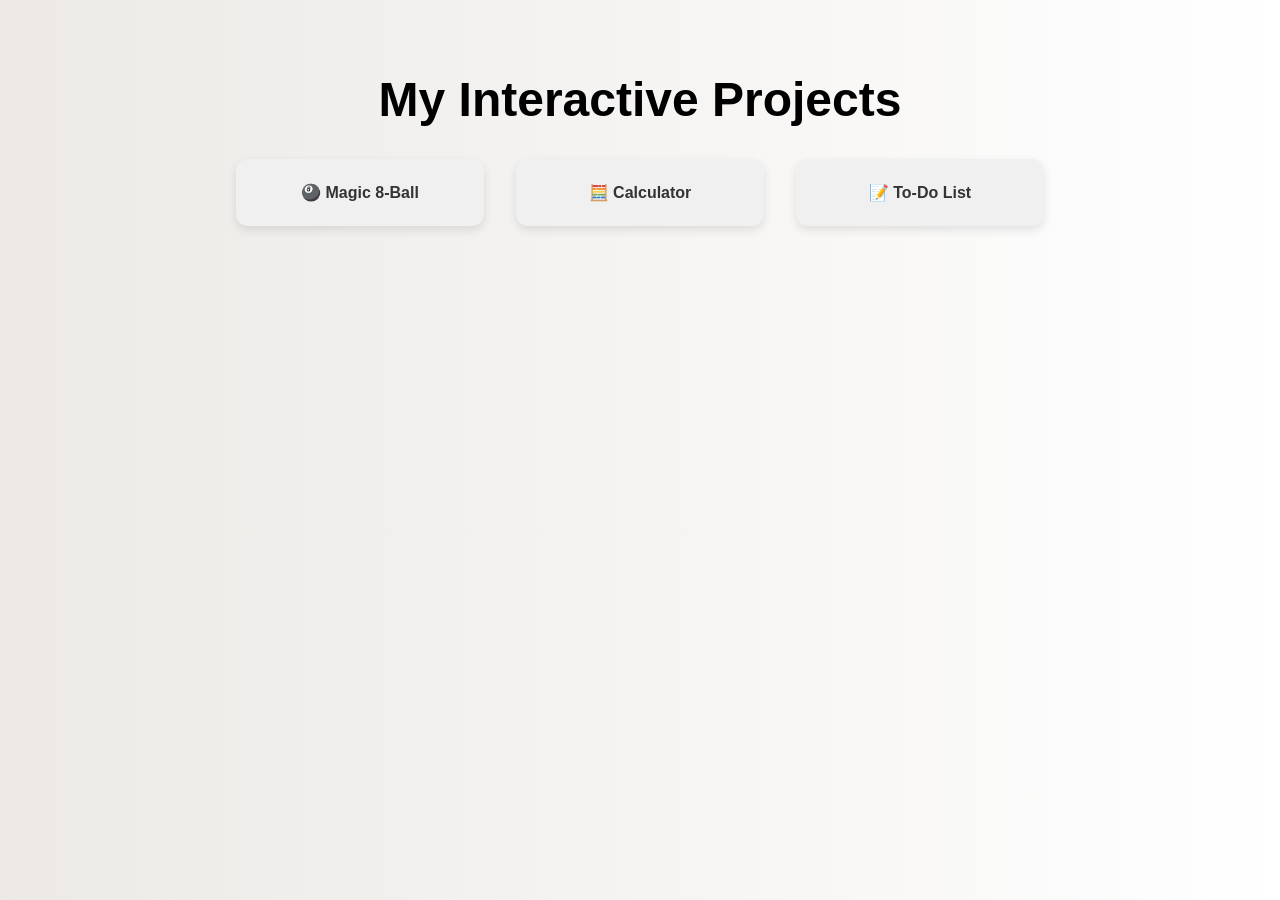
<file: index.html>
<!DOCTYPE html>
<html lang="en">
<head>
  <meta charset="UTF-8">
  <title>My Interactive Projects</title>
  <style>
    body {
      font-family: Arial, sans-serif;
      background: linear-gradient(to right, #ece9e6, #ffffff);
      text-align: center;
      padding: 2rem;
    }

    h1 {
      font-size: 3rem;
      margin-bottom: 2rem;
    }

    .project-list {
      display: flex;
      flex-wrap: wrap;
      justify-content: center;
      gap: 2rem;
    }

    .card {
      background: #f0f0f0;
      padding: 1.5rem;
      border-radius: 12px;
      box-shadow: 0 4px 10px rgba(0,0,0,0.1);
      width: 200px;
      transition: transform 0.2s ease;
    }

    .card:hover {
      transform: scale(1.05);
      cursor: pointer;
    }

    .card a {
      text-decoration: none;
      color: #333;
      font-weight: bold;
    }
  </style>
</head>
<body>
  <h1>My Interactive Projects</h1>
  <div class="project-list">
    <div class="card">
      <a href="magic-8ball/index.html" target="_blank">🎱 Magic 8-Ball</a>
    </div>
    <div class="card">
      <a href="calculator-plus/index.html" target="_blank">🧮 Calculator</a>
    </div>
    <div class="card">
      <a href="todo-app/index.html" target="_blank">📝 To-Do List</a>
    </div>
  </div>
</body>
</html>
</file>
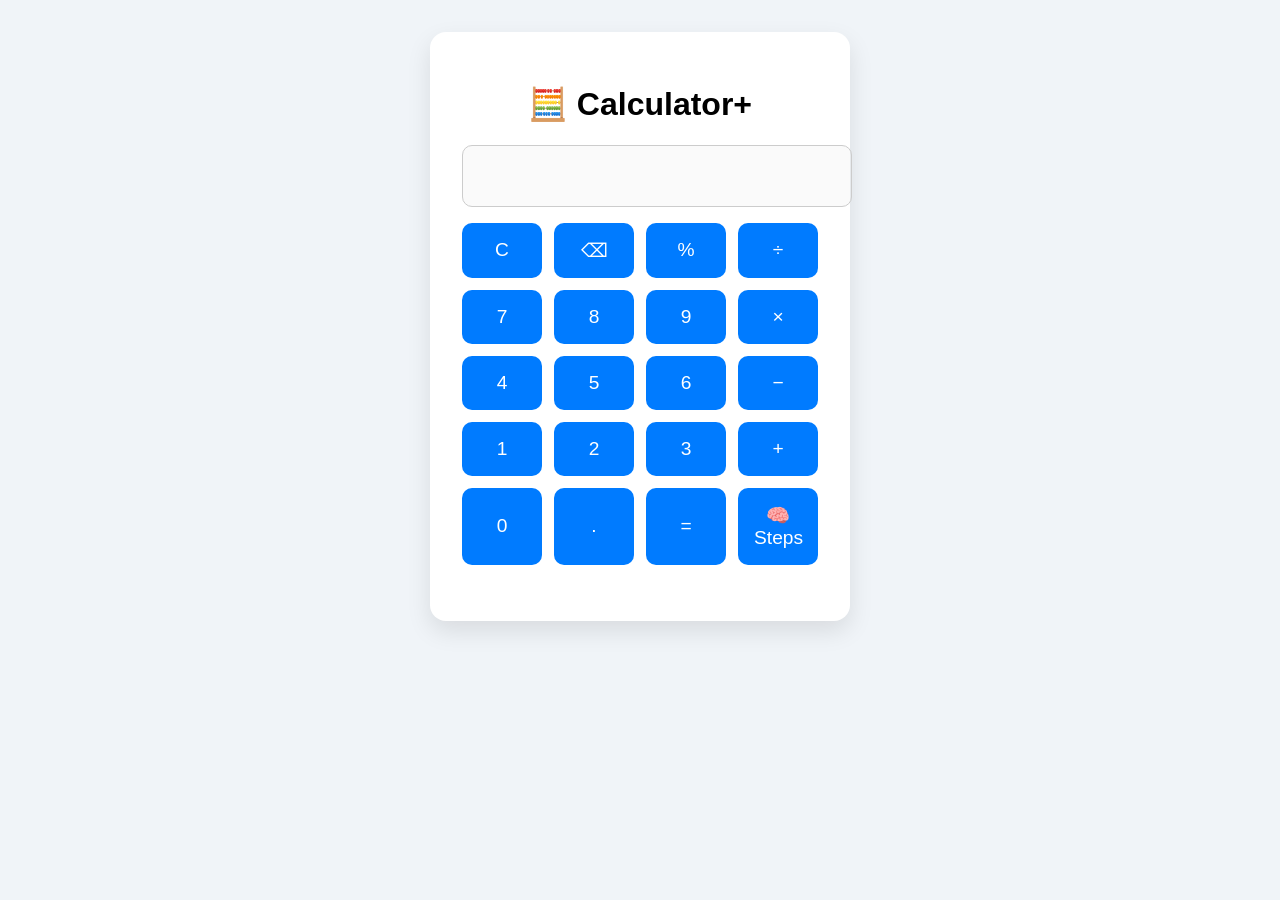
<file: calculator-plus/index.html>
<!DOCTYPE html>
<html lang="en">
<head>
  <meta charset="UTF-8">
  <title>Calculator+</title>
  <link rel="stylesheet" href="style.css">
</head>
<body>
  <div class="calculator-container">
    <h1>🧮 Calculator+</h1>
    <div class="calculator">
      <input type="text" id="display" disabled />
      <div class="buttons">
        <button onclick="clearDisplay()">C</button>
        <button onclick="backspace()">⌫</button>
        <button onclick="appendOperator('%')">%</button>
        <button onclick="appendOperator('/')">÷</button>

        <button onclick="appendNumber('7')">7</button>
        <button onclick="appendNumber('8')">8</button>
        <button onclick="appendNumber('9')">9</button>
        <button onclick="appendOperator('*')">×</button>

        <button onclick="appendNumber('4')">4</button>
        <button onclick="appendNumber('5')">5</button>
        <button onclick="appendNumber('6')">6</button>
        <button onclick="appendOperator('-')">−</button>

        <button onclick="appendNumber('1')">1</button>
        <button onclick="appendNumber('2')">2</button>
        <button onclick="appendNumber('3')">3</button>
        <button onclick="appendOperator('+')">+</button>

        <button onclick="appendNumber('0')">0</button>
        <button onclick="appendNumber('.')">.</button>
        <button onclick="calculate()">=</button>
        <button onclick="showSteps()">🧠 Steps</button>
      </div>
    </div>
    <div id="steps" class="steps"></div>
  </div>
  <script src="script.js"></script>
</body>
</html>
</file>
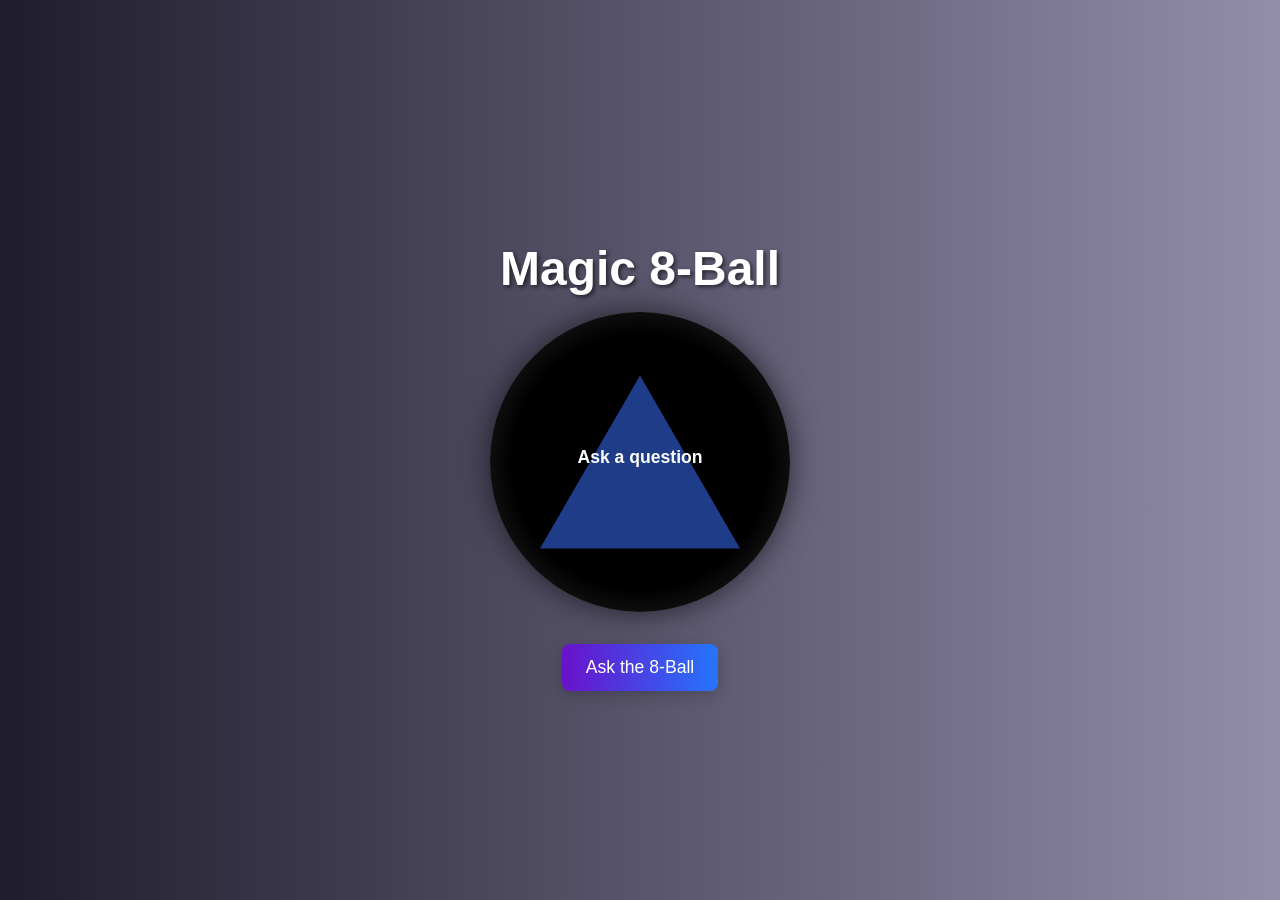
<file: magic-8ball/index.html>
<!DOCTYPE html>
<html lang="en">
<head>
  <meta charset="UTF-8" />
  <meta name="viewport" content="width=device-width, initial-scale=1.0"/>
  <title>Magic 8-Ball</title>
  <style>
    body {
      margin: 0;
      font-family: 'Segoe UI', Tahoma, Geneva, Verdana, sans-serif;
      background: linear-gradient(to right, #1f1c2c, #928dab);
      display: flex;
      flex-direction: column;
      align-items: center;
      justify-content: center;
      height: 100vh;
      color: #fff;
    }

    h1 {
      font-size: 3rem;
      margin-bottom: 1rem;
      text-shadow: 2px 2px 4px rgba(0,0,0,0.6);
    }

    .magic-ball {
      width: 300px;
      height: 300px;
      background: radial-gradient(circle at center, #000 60%, #333);
      border-radius: 50%;
      position: relative;
      box-shadow: 0 0 30px rgba(0, 0, 0, 0.6);
      display: flex;
      align-items: center;
      justify-content: center;
    }

    .triangle {
      width: 0;
      height: 0;
      border-left: 100px solid transparent;
      border-right: 100px solid transparent;
      border-bottom: 173.2px solid #1f3c88;
      position: absolute;
      top: 50%;
      transform: translateY(-50%);
    }

    .answer {
      position: absolute;
      top: 45%;
      width: 180px;
      text-align: center;
      color: #fff;
      font-weight: bold;
      font-size: 1.1rem;
      z-index: 2;
    }

    button {
      margin-top: 2rem;
      padding: 0.8rem 1.5rem;
      font-size: 1.1rem;
      background: #6a11cb;
      background: linear-gradient(to right, #6a11cb, #2575fc);
      border: none;
      border-radius: 8px;
      color: white;
      cursor: pointer;
      transition: all 0.3s ease;
      box-shadow: 0 4px 15px rgba(0,0,0,0.2);
    }

    button:hover {
      transform: scale(1.05);
    }

    .fade-in {
      animation: fadeIn 0.5s ease-in-out;
    }

    @keyframes fadeIn {
      from {opacity: 0;}
      to {opacity: 1;}
    }
  </style>
</head>
<body>

  <h1>Magic 8-Ball</h1>
  <div class="magic-ball">
    <div class="triangle"></div>
    <div class="answer" id="answer">Ask a question</div>
  </div>
  <button onclick="shakeBall()">Ask the 8-Ball</button>

  <script>
    const answers = [
      "Yes", "No", "Maybe", "Ask again", "Definitely",
      "Absolutely not", "It is certain", "Don't count on it",
      "Outlook good", "Very doubtful", "Without a doubt", 
      "Signs point to yes", "Cannot predict now", "Better not tell you now"
    ];

    function shakeBall() {
      const answerEl = document.getElementById('answer');
      const randomIndex = Math.floor(Math.random() * answers.length);
      answerEl.classList.remove("fade-in"); // Restart animation
      void answerEl.offsetWidth;
      answerEl.textContent = answers[randomIndex];
      answerEl.classList.add("fade-in");
    }
  </script>

</body>
</html>
</file>
<file: calculator-plus/style.css>
body {
  background: #f0f4f8;
  font-family: 'Segoe UI', sans-serif;
  text-align: center;
  margin: 0;
  padding: 2rem;
}

.calculator-container {
  display: inline-block;
  background: white;
  border-radius: 16px;
  padding: 2rem;
  box-shadow: 0 10px 25px rgba(0,0,0,0.1);
}

.calculator {
  display: flex;
  flex-direction: column;
  gap: 1rem;
}

#display {
  width: 100%;
  padding: 1rem;
  font-size: 1.5rem;
  text-align: right;
  border: 1px solid #ccc;
  border-radius: 10px;
}

.buttons {
  display: grid;
  grid-template-columns: repeat(4, 80px);
  gap: 0.75rem;
  justify-content: center;
}

button {
  padding: 1rem;
  font-size: 1.2rem;
  border: none;
  border-radius: 10px;
  background: #007bff;
  color: white;
  cursor: pointer;
  transition: 0.2s;
}

button:hover {
  background: #0056b3;
}

.steps {
  margin-top: 1.5rem;
  font-size: 1rem;
  color: #333;
  text-align: left;
  max-width: 400px;
  margin-inline: auto;
  white-space: pre-wrap;
}
</file>
